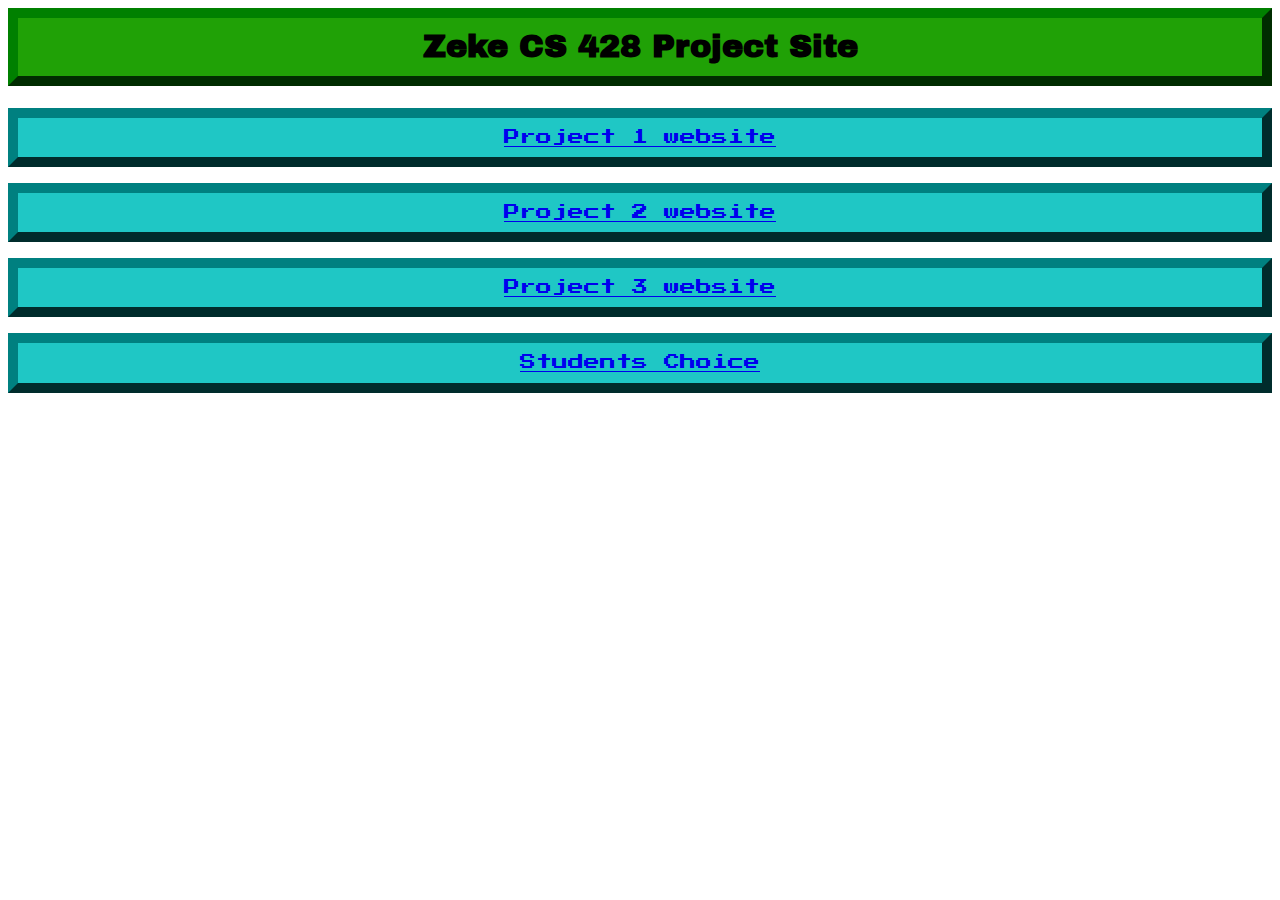
<file: index.html>
<html>
  <head>
    <title>Zeke CS 428</title>
	<link href="css/style.css" rel="stylesheet">
	<link href="https://fonts.googleapis.com/css?family=Archivo+Black|Press+Start+2P&display=swap" rel="stylesheet">
  </head>
  <body>
		<h1 align="center">Zeke CS 428 Project Site</h1>
		<p align="center"> <a href="proj1.html"> Project 1 website </a>
		<p align="center"> <a href="proj2.html"> Project 2 website </a>
		<p align="center"> <a href="proj3.html"> Project 3 website </a>
		<p align="center"> <a href="choice.html"> Students Choice </a></p>
  </body>
</html>
</file>
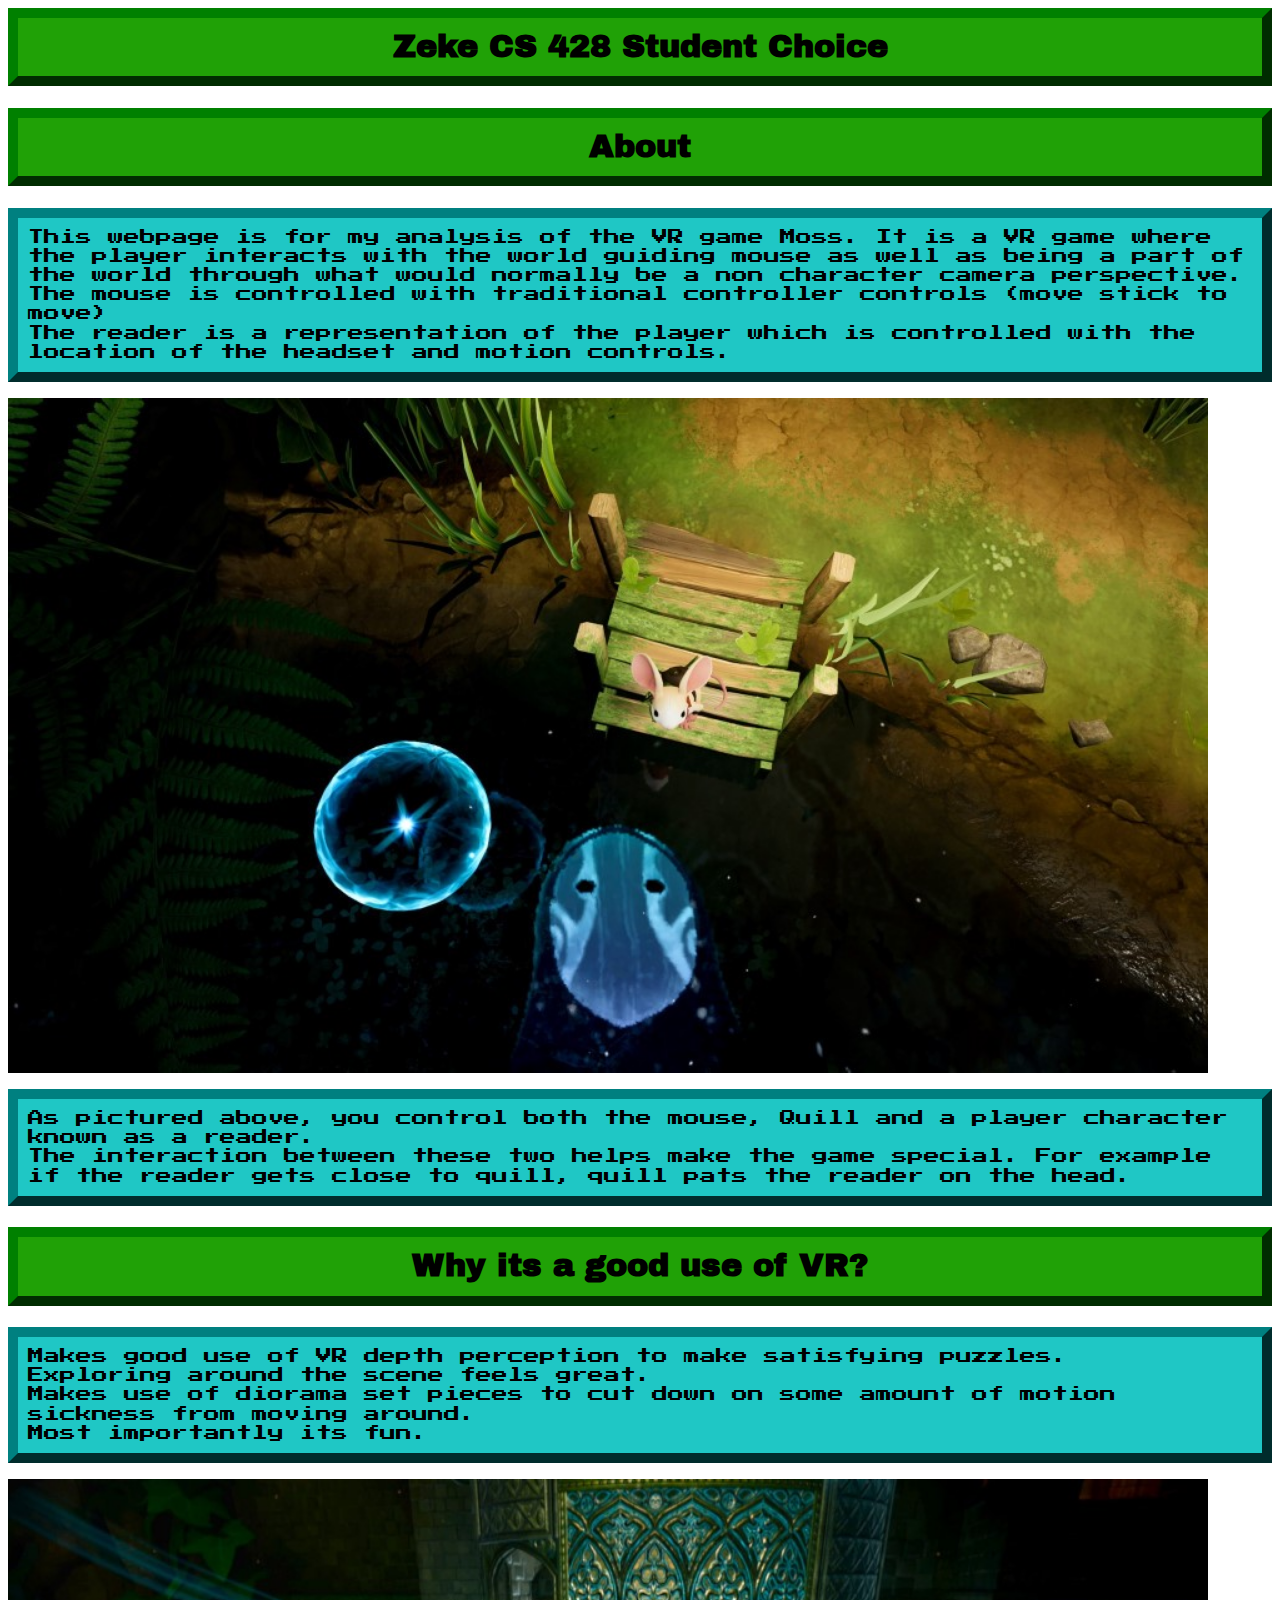
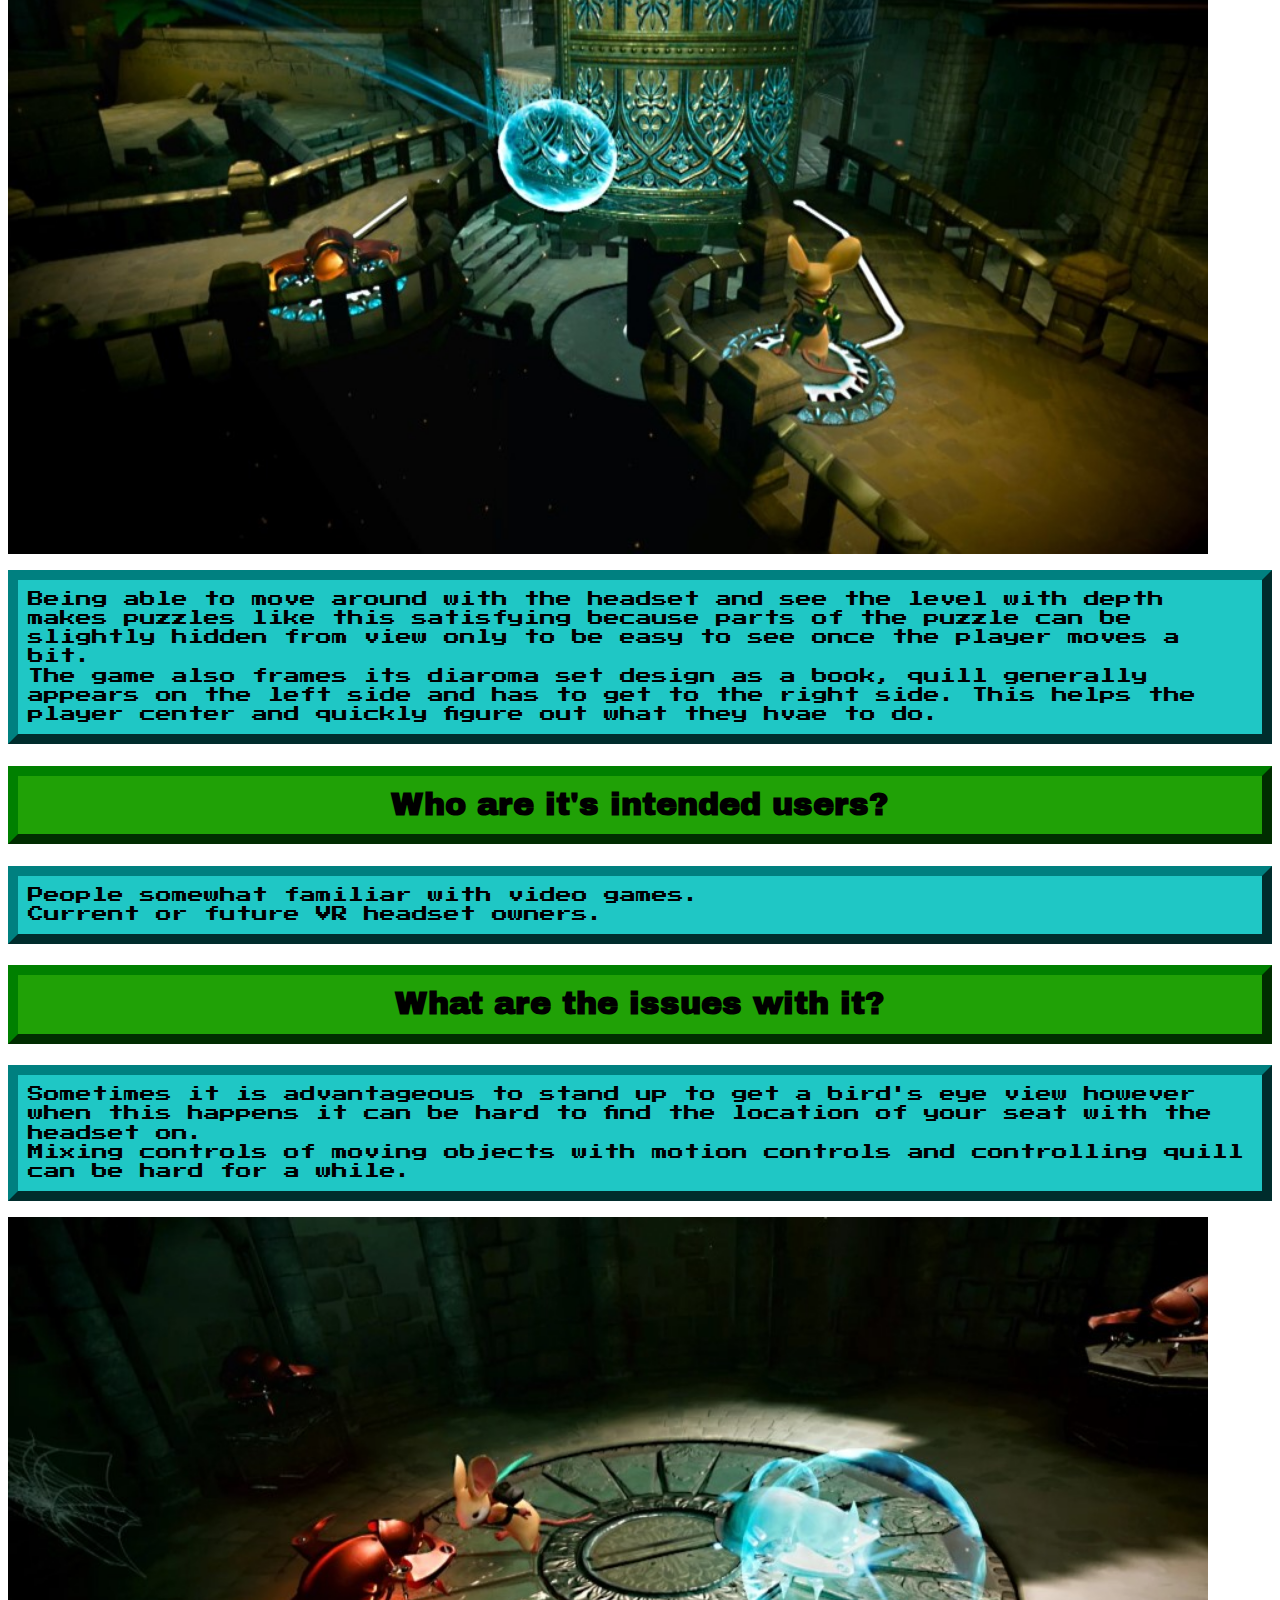
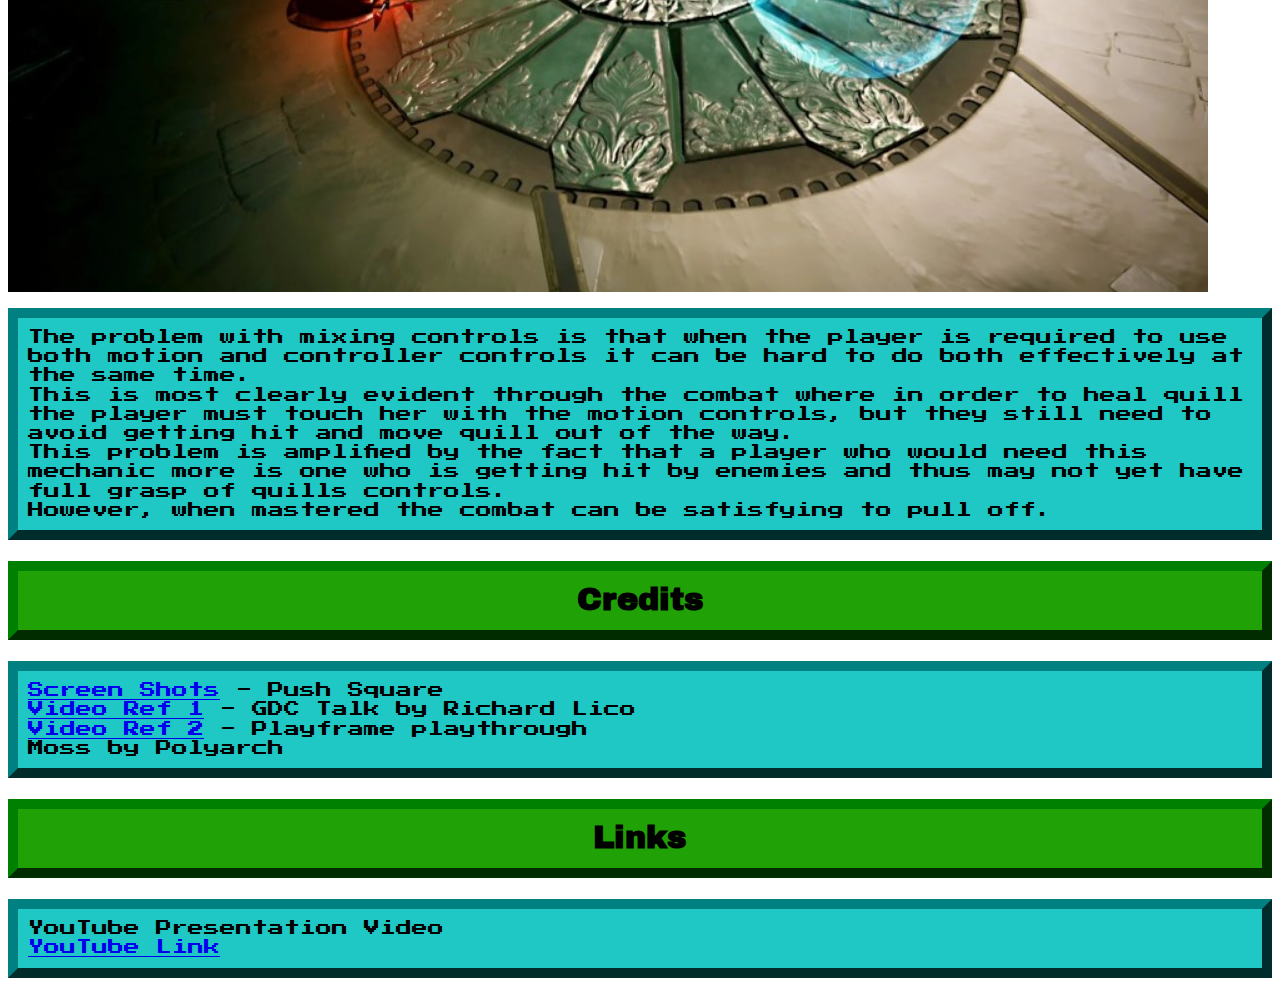
<file: choice.html>
<html>
  <head>
    <title>Student Choice</title>
	<link href="css/proj1.css" rel="stylesheet">
	<link href="https://fonts.googleapis.com/css?family=Archivo+Black|Press+Start+2P&display=swap" rel="stylesheet">
  </head>
  <body>
	<h1 align="center">Zeke CS 428 Student Choice</h1>
	<h1 align="center"> About </h1>
	<p> This webpage is for my analysis of the VR game Moss. It is a VR game where the player interacts with the world guiding mouse as well as being a part of the world through what would normally be a non character camera perspective. <br> 
	The mouse is controlled with traditional controller controls (move stick to move) <br>
	The reader is a representation of the player which is controlled with the location of the headset and motion controls.
 </p>
	
	<img src="Images/Reader.jpg"  width = 1200> <br>
	<p> As pictured above, you control both the mouse, Quill and a player character known as a reader.<br> 
	The interaction between these two helps make the game special. For example if the reader gets close to quill, quill pats the reader on the head. <br>
 </p>
 <h1 align="center"> Why its a good use of VR? </h1>
	<p> Makes good use of VR depth perception to make satisfying puzzles. <br> 
	Exploring around the scene feels great. <br>
	Makes use of diorama set pieces to cut down on some amount of motion sickness from moving around. <br>
	Most importantly its fun.

 </p>
 
 <img src="Images/Puzzle.jpg"  width = 1200> <br>
	<p> Being able to move around with the headset and see the level with depth makes puzzles like this satisfying because parts of the puzzle can be slightly hidden from view only to be easy to see once the player moves a bit.<br> 
	 The game also frames its diaroma set design as a book, quill generally appears on the left side and has to get to the right side. This helps the player center and quickly figure out what they hvae to do. <br>
 </p>
 
 <h1 align="center"> Who are it's intended users?</h1>
 <p>   People somewhat familiar with video games. <br>
 Current or future VR headset owners. 
 </p>
 
 <h1 align="center"> What are the issues with it?</h1>
 <p> Sometimes it is advantageous to stand up to get a bird's eye view however when this happens it can be hard to find the location of your seat with the headset on. 
 <br> 
	Mixing controls of moving objects with motion controls and controlling quill can be hard for a while.
 <br>

 </p>
 
 <img src="Images/Combat.jpg"  width = 1200> <br>
	<p> The problem with mixing controls is that when the player is required to use both motion and controller controls it can be hard to do both effectively at the same time. <br>
	This is most clearly evident through the combat where in order to heal quill the player must touch her with the motion controls, but they still need to avoid getting hit and move quill out of the way. <br>
	This problem is amplified by the fact that a player who would need this mechanic more is one who is getting hit by enemies and thus may not yet have full grasp of quills controls.<br>
	However, when mastered the combat can be satisfying to pull off.
 </p>
 
 <h1 align="center">Credits</h1>
	
	<p> 
	<a href="https://www.pushsquare.com/games/ps4/moss/screenshots
">Screen Shots</a> - Push Square <br>
<a href="https://youtu.be/u3CzLVpuE4k
">Video Ref 1</a> - GDC Talk by Richard Lico <br>
	<a href="https://www.youtube.com/playlist?list=PLvFQJa1XAXzzG-rWFlzu_O_2N9OgglHrE
">Video Ref 2</a> - Playframe playthrough <br>
	Moss by Polyarch
	</p>
	
	
	<h1 align="center"> Links</h1>
	<p> 
	YouTube Presentation Video <br>
	<a href="https://youtu.be/fUV-u39lheU">YouTube Link </a><br>
	</p>
	<!-- 
	<img src="Images/Ground1.png" width = 1200></p>
	
	<p> The playset includes a button for animation change as well as collision to interact with red balls. <br>
	<img src="Images/Playset2.png"  width = 1200>
	</p>
	<p> Also included is a representaion of my table for the balls to interact with and fall off of. <br>
	<img src="Images/Playset3.png"  width = 1200>
	</p>
	<p>
	The Ground model is scaled to be real life size so someone can travel with the camera and look around. <br>
	<img src="Images/Ground1.png"  width = 1200>
	</p>
	
	<p>
	Here is a view from over the sholder of the charater. <br>
	<img src="Images/Ground2.png"  width = 1200>
	</p>
	<p>  
	Finally here is an image showing the weakness of the tech as it is unable to know about the couch in my room and thus places the table on top of it when it should really go behind it.
	<img src="Images/Ground3.png"  width = 1200> 
	</p>
	<h1 align="center">Credits</h1>
	
	<p> 
	<a href="https://assetstore.unity.com/packages/3d/props/furniture/table-162871">Table</a> - MASH Virtual<br>
	<a href="https://assetstore.unity.com/packages/3d/props/electronics/keyboard-adjustable-colors-154305">Keyboard</a> - Meshroom<br>
	<a href="https://assetstore.unity.com/packages/3d/environments/low-poly-office-props-lite-131438">Laptop and Phone</a> - RRFrelance/PiXelBurner<br>
	<a href="https://assetstore.unity.com/packages/3d/props/furniture/colorable-office-chair-104874">Chair</a> - Azusa<br>
	<a href="https://assetstore.unity.com/packages/3d/props/office-supplies-low-poly-105519">Pencil, Paper, Stapler, Sticky Notes and Calculator</a> - Sten Ulfsson<br>
	<a href="http://soundbible.com/358-Typing-On-Computer-Keyboard.html">Keyboard Typing Sound</a> - Soundbible<br>
	</p>
	
	
	<h1 align="center"> Links</h1>
	<p> 
	Proejct with Instructions on how to build using GitHub in readme<br>
	<a href="https://github.com/RunningMonkeys/VRARProject2Zeke">GitHub Link</a> <br>
	YouTube Presentation Video <br>
	<a href="https://youtu.be/z6eBF77NHfU">YouTube Link </a><br>
	Paper on AR Future Tech <br>
	<a href="https://docs.google.com/document/d/1PVQyr6VpIr07WF2Qje7GPutCAmUoY0e-po2HKajxCZ4/edit?usp=sharing">Paper Link</a>
	</p>
	 -->
  </body>
</html>
</file>
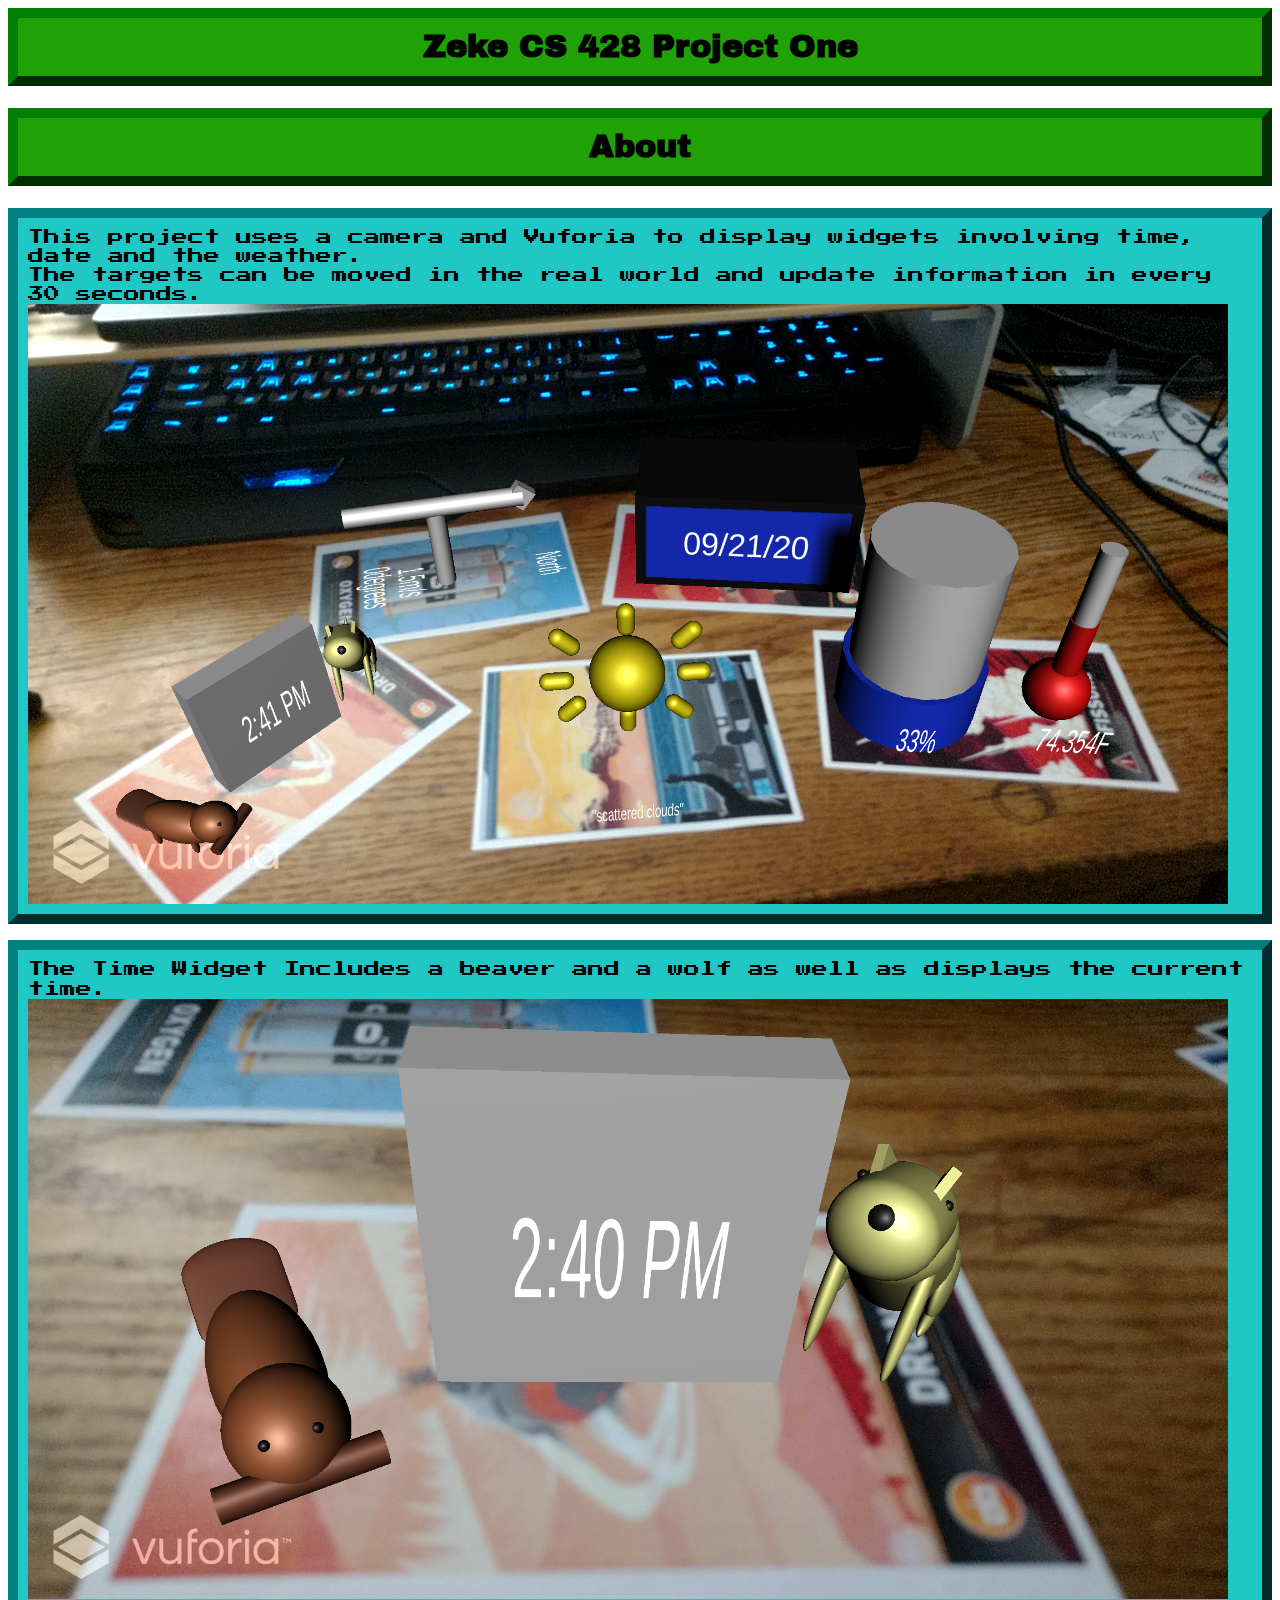
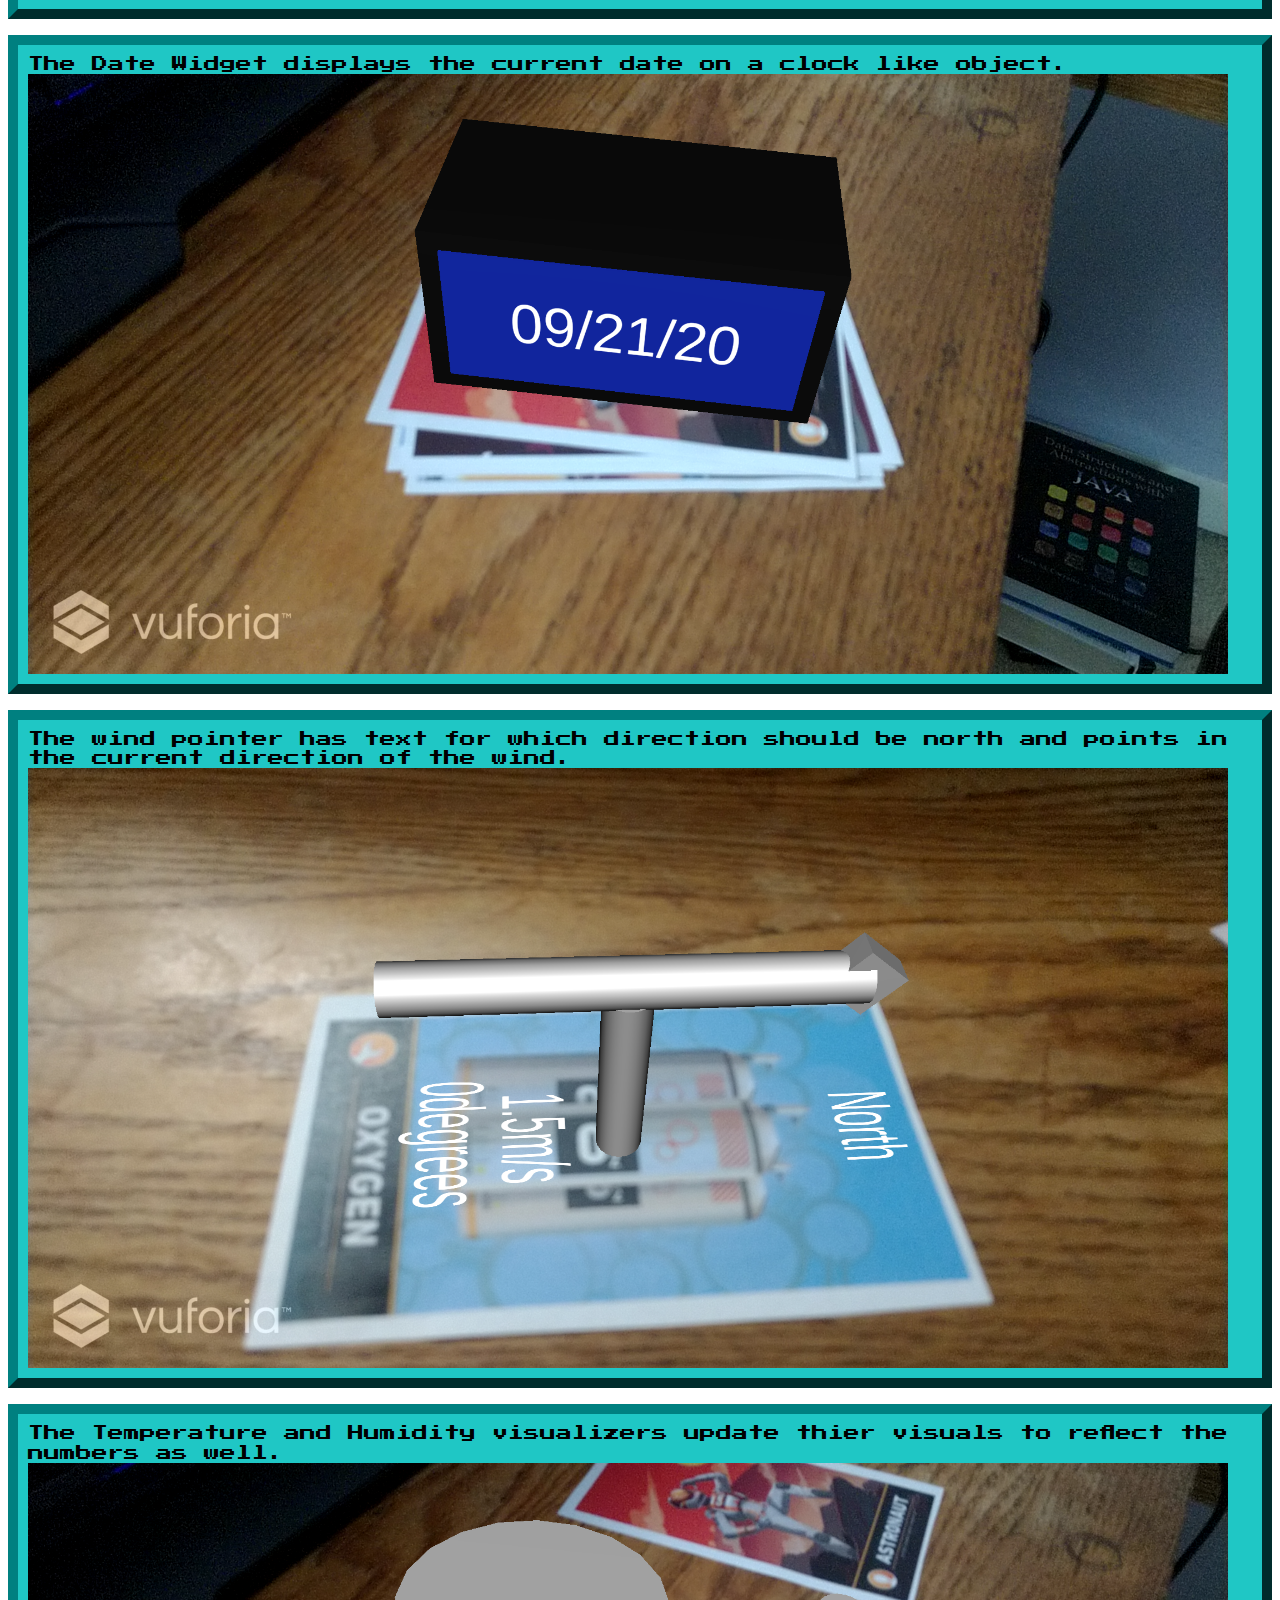
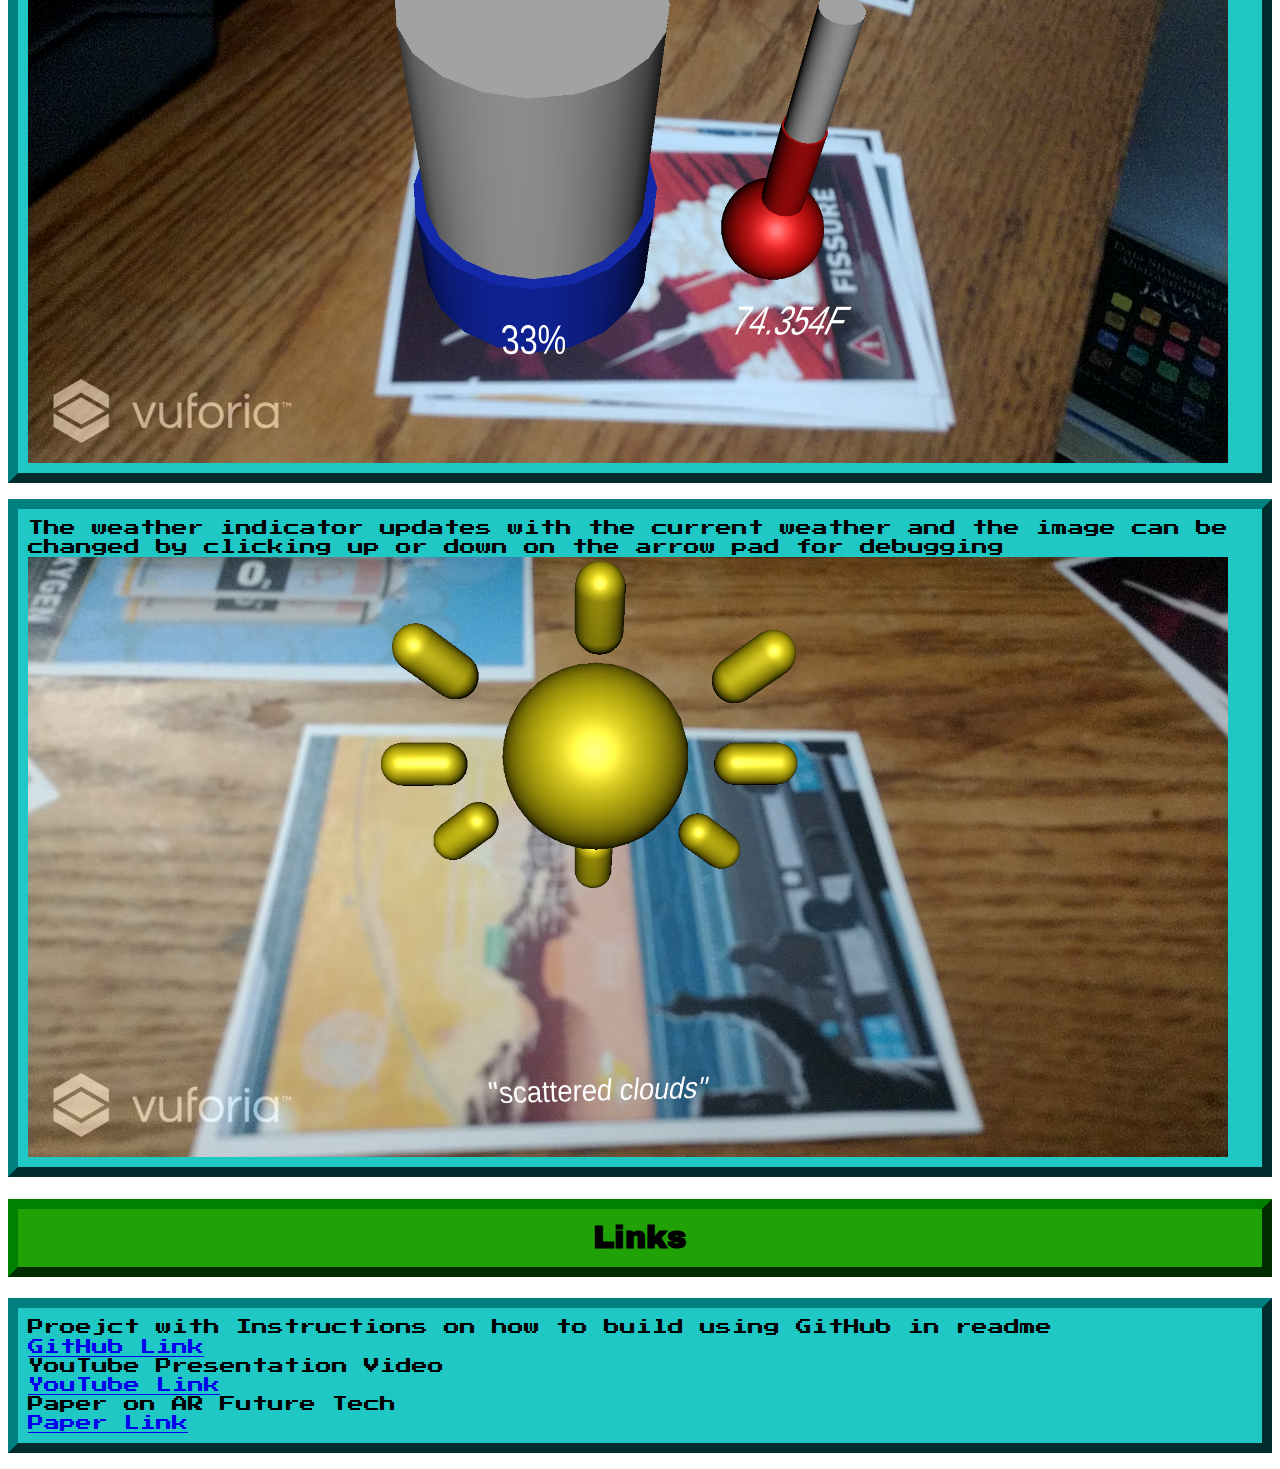
<file: proj1.html>
<html>
  <head>
    <title>Project 1</title>
	<link href="css/proj1.css" rel="stylesheet">
	<link href="https://fonts.googleapis.com/css?family=Archivo+Black|Press+Start+2P&display=swap" rel="stylesheet">
  </head>
  <body>
	<h1 align="center">Zeke CS 428 Project One</h1>
	<h1 align="center"> About </h1>
	<p> This project uses a camera and Vuforia to display widgets involving time, date and the weather.<br>
	The targets can be moved in the real world and update information in every 30 seconds. <br>
	<img src="Images/P1Full.png"  width = 1200> </p>
	
	<p> The Time Widget Includes a beaver and a wolf as well as displays the current time. <br>
	<img src="Images/P1Time.png"  width = 1200>
	</p>
	<p> The Date Widget displays the current date on a clock like object. <br>
	<img src="Images/P1Date.png"  width = 1200>
	</p>
	<p>
	The wind pointer has text for which direction should be north and points in the current direction of the wind. <br>
	<img src="Images/P1Wind.png"  width = 1200>
	</p>
	
	<p>
	The Temperature and Humidity visualizers update thier visuals to reflect the numbers as well. <br>
	<img src="Images/P1Temp.png"  width = 1200>
	</p>
	<p>  
	The weather indicator updates with the current weather and the image can be changed by clicking up or down on the arrow pad for debugging <br>
	<img src="Images/P1Weather.png"  width = 1200> 
	</p>
	<h1 align="center"> Links</h1>
	<p> 
	Proejct with Instructions on how to build using GitHub in readme<br>
	<a href="https://github.com/RunningMonkeys/VRARProject1">GitHub Link</a> <br>
	YouTube Presentation Video <br>
	<a href="https://youtu.be/V1XHRbq5IhE">YouTube Link </a><br>
	Paper on AR Future Tech <br>
	<a href="https://docs.google.com/document/d/1RtFzJqRYB8LlMvBd8REB9nA9xS2meZ5mbyk4J8yyqnQ/edit?usp=sharing">Paper Link</a>
	</p>
  </body>
</html>
</file>
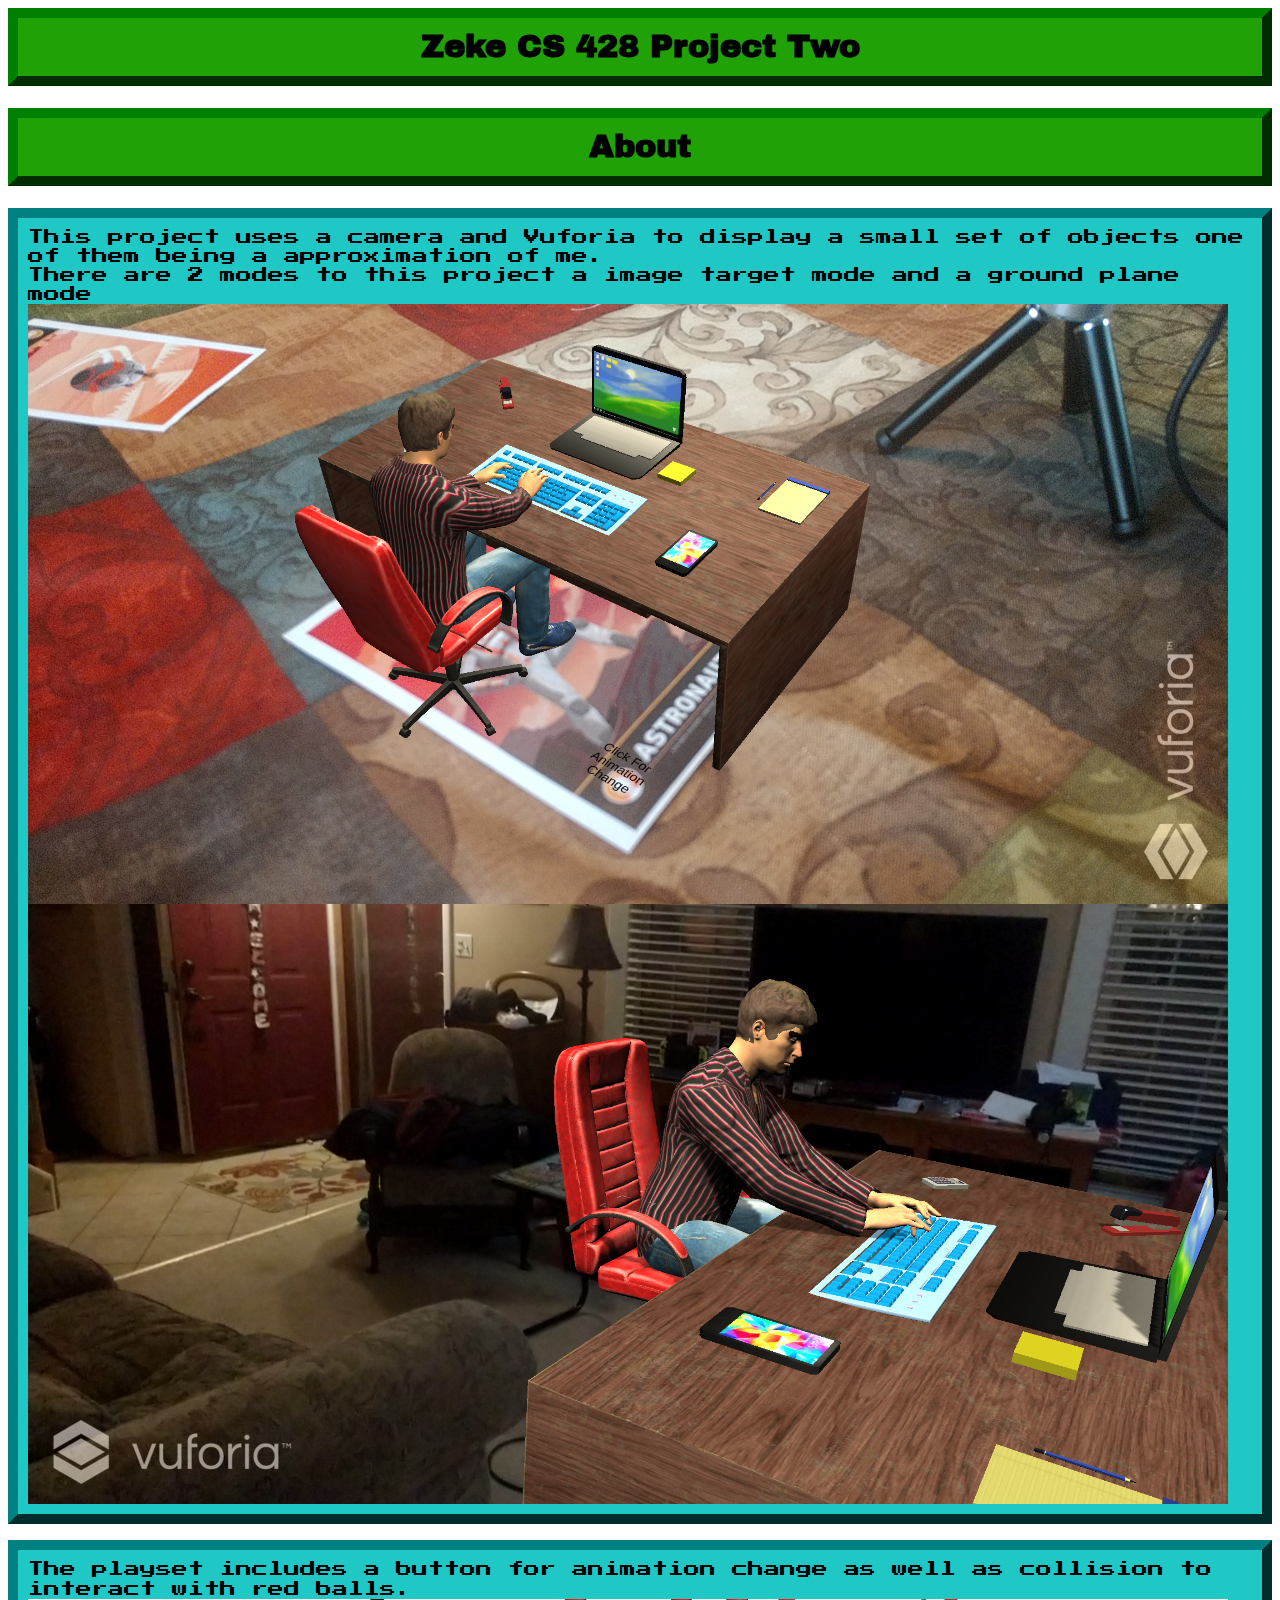
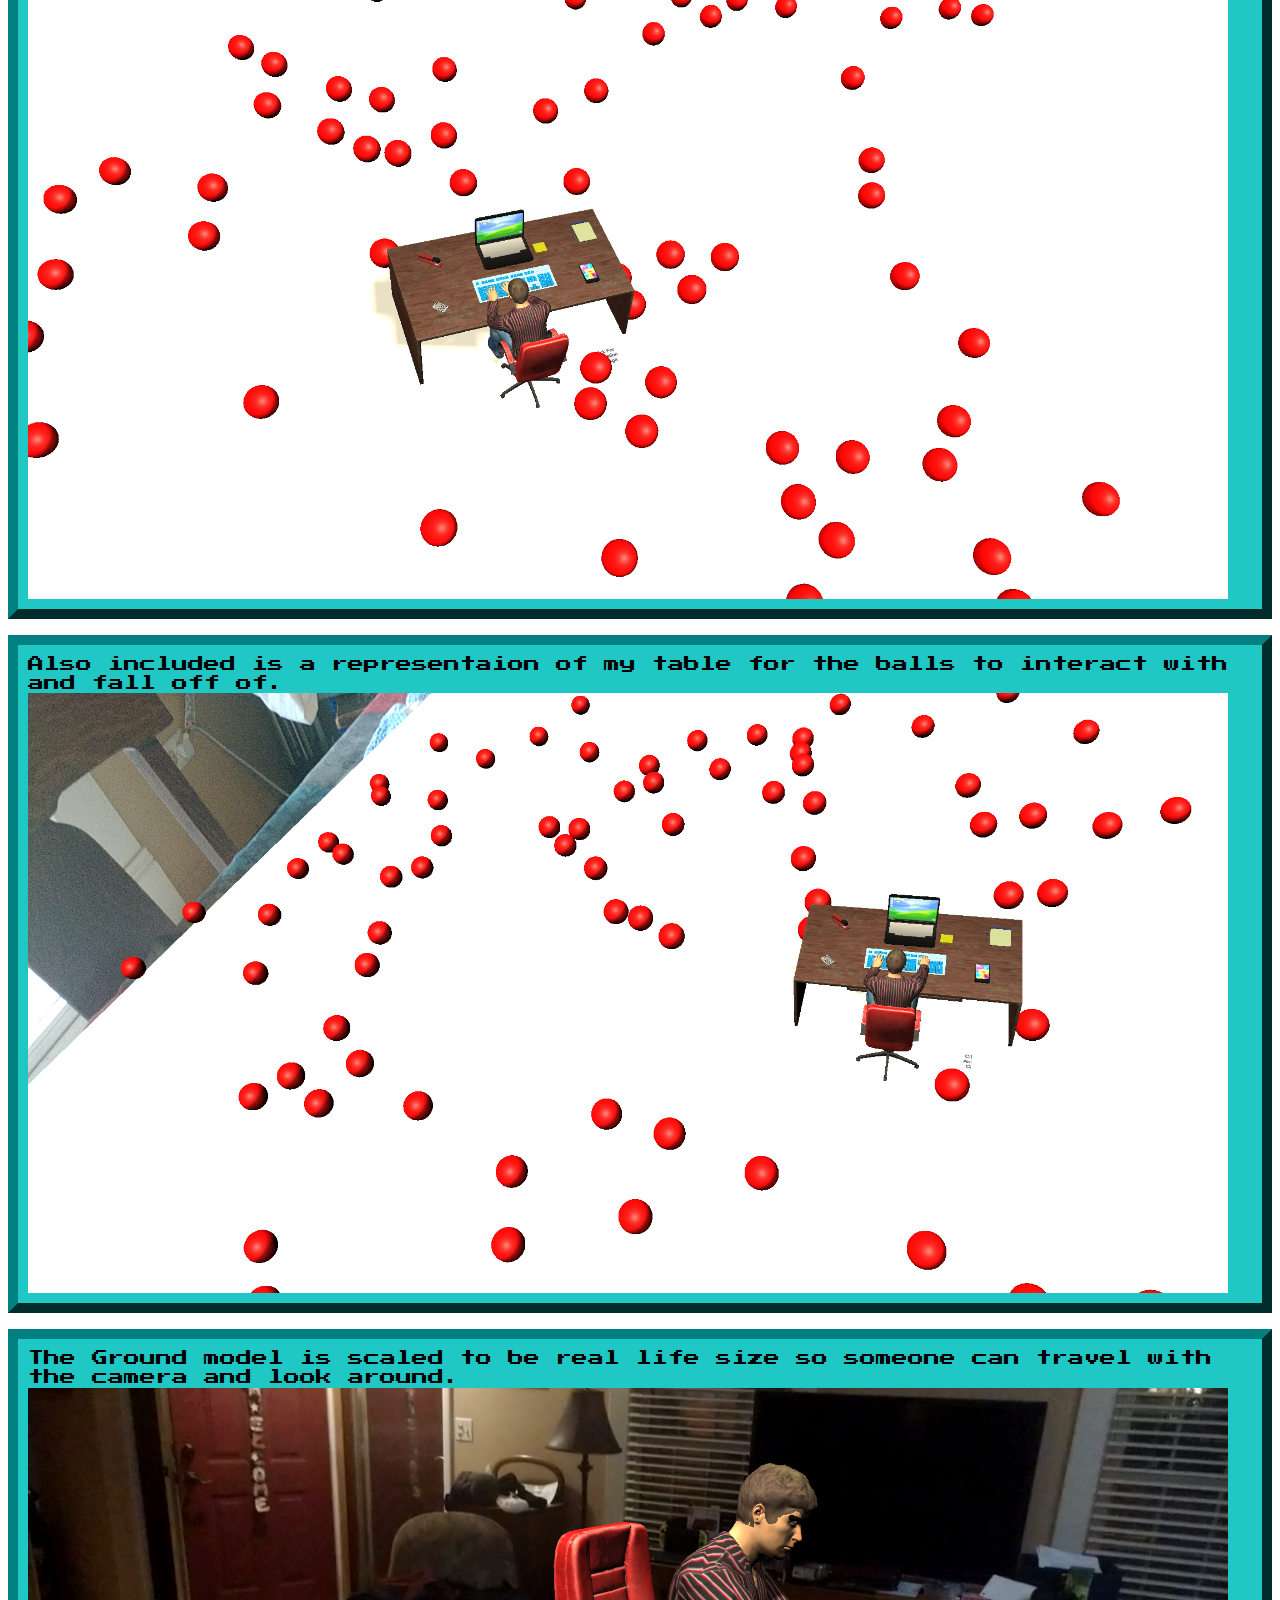
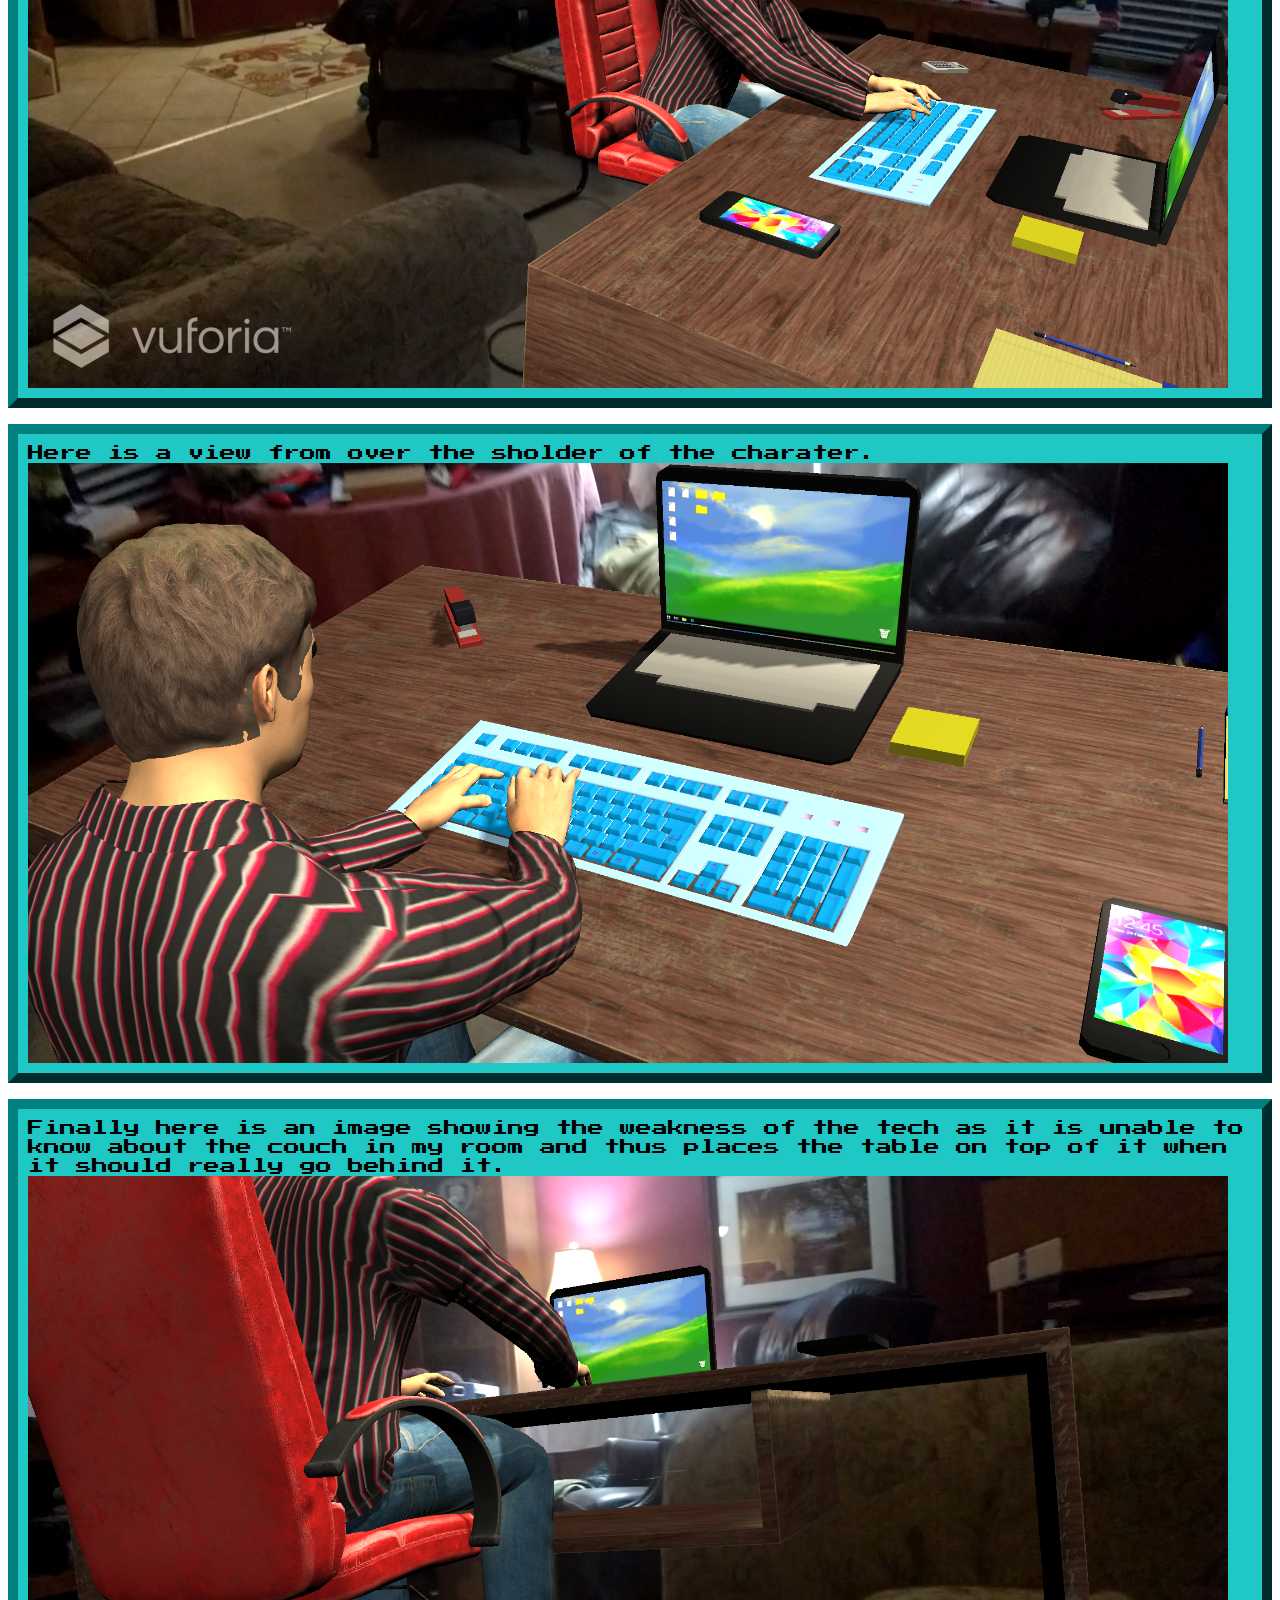
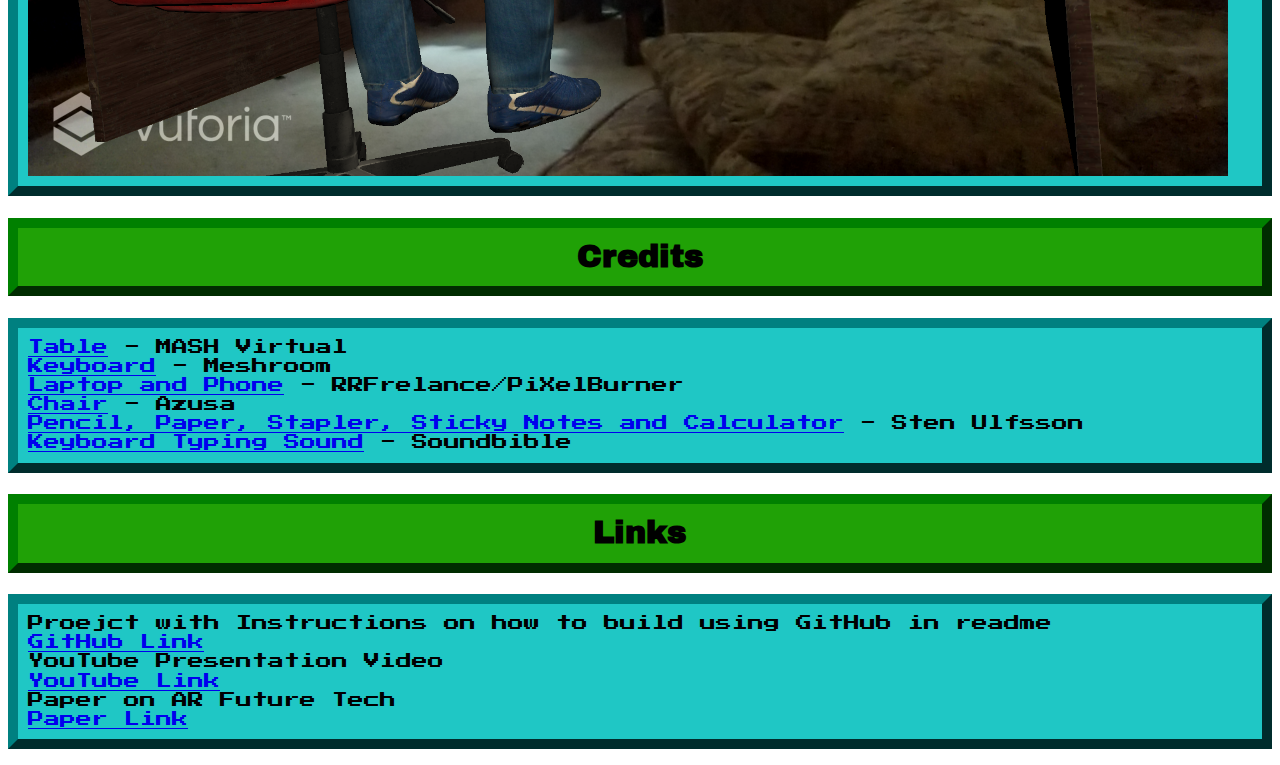
<file: proj2.html>
<html>
  <head>
    <title>Project 2</title>
	<link href="css/proj1.css" rel="stylesheet">
	<link href="https://fonts.googleapis.com/css?family=Archivo+Black|Press+Start+2P&display=swap" rel="stylesheet">
  </head>
  <body>
	<h1 align="center">Zeke CS 428 Project Two</h1>
	<h1 align="center"> About </h1>
	<p> This project uses a camera and Vuforia to display a small set of objects one of them being a approximation of me.<br>
	There are 2 modes to this project a image target mode and a ground plane mode <br>
	<img src="Images/Playset1.png"  width = 1200> <br>
	<img src="Images/Ground1.png" width = 1200></p>
	
	<p> The playset includes a button for animation change as well as collision to interact with red balls. <br>
	<img src="Images/Playset2.png"  width = 1200>
	</p>
	<p> Also included is a representaion of my table for the balls to interact with and fall off of. <br>
	<img src="Images/Playset3.png"  width = 1200>
	</p>
	<p>
	The Ground model is scaled to be real life size so someone can travel with the camera and look around. <br>
	<img src="Images/Ground1.png"  width = 1200>
	</p>
	
	<p>
	Here is a view from over the sholder of the charater. <br>
	<img src="Images/Ground2.png"  width = 1200>
	</p>
	<p>  
	Finally here is an image showing the weakness of the tech as it is unable to know about the couch in my room and thus places the table on top of it when it should really go behind it.
	<img src="Images/Ground3.png"  width = 1200> 
	</p>
	<h1 align="center">Credits</h1>
	
	<p> 
	<a href="https://assetstore.unity.com/packages/3d/props/furniture/table-162871">Table</a> - MASH Virtual<br>
	<a href="https://assetstore.unity.com/packages/3d/props/electronics/keyboard-adjustable-colors-154305">Keyboard</a> - Meshroom<br>
	<a href="https://assetstore.unity.com/packages/3d/environments/low-poly-office-props-lite-131438">Laptop and Phone</a> - RRFrelance/PiXelBurner<br>
	<a href="https://assetstore.unity.com/packages/3d/props/furniture/colorable-office-chair-104874">Chair</a> - Azusa<br>
	<a href="https://assetstore.unity.com/packages/3d/props/office-supplies-low-poly-105519">Pencil, Paper, Stapler, Sticky Notes and Calculator</a> - Sten Ulfsson<br>
	<a href="http://soundbible.com/358-Typing-On-Computer-Keyboard.html">Keyboard Typing Sound</a> - Soundbible<br>
	</p>
	
	
	<h1 align="center"> Links</h1>
	<p> 
	Proejct with Instructions on how to build using GitHub in readme<br>
	<a href="https://github.com/RunningMonkeys/VRARProject2Zeke">GitHub Link</a> <br>
	YouTube Presentation Video <br>
	<a href="https://youtu.be/z6eBF77NHfU">YouTube Link </a><br>
	Paper on AR Future Tech <br>
	<a href="https://docs.google.com/document/d/1PVQyr6VpIr07WF2Qje7GPutCAmUoY0e-po2HKajxCZ4/edit?usp=sharing">Paper Link</a>
	</p>
  </body>
</html>
</file>
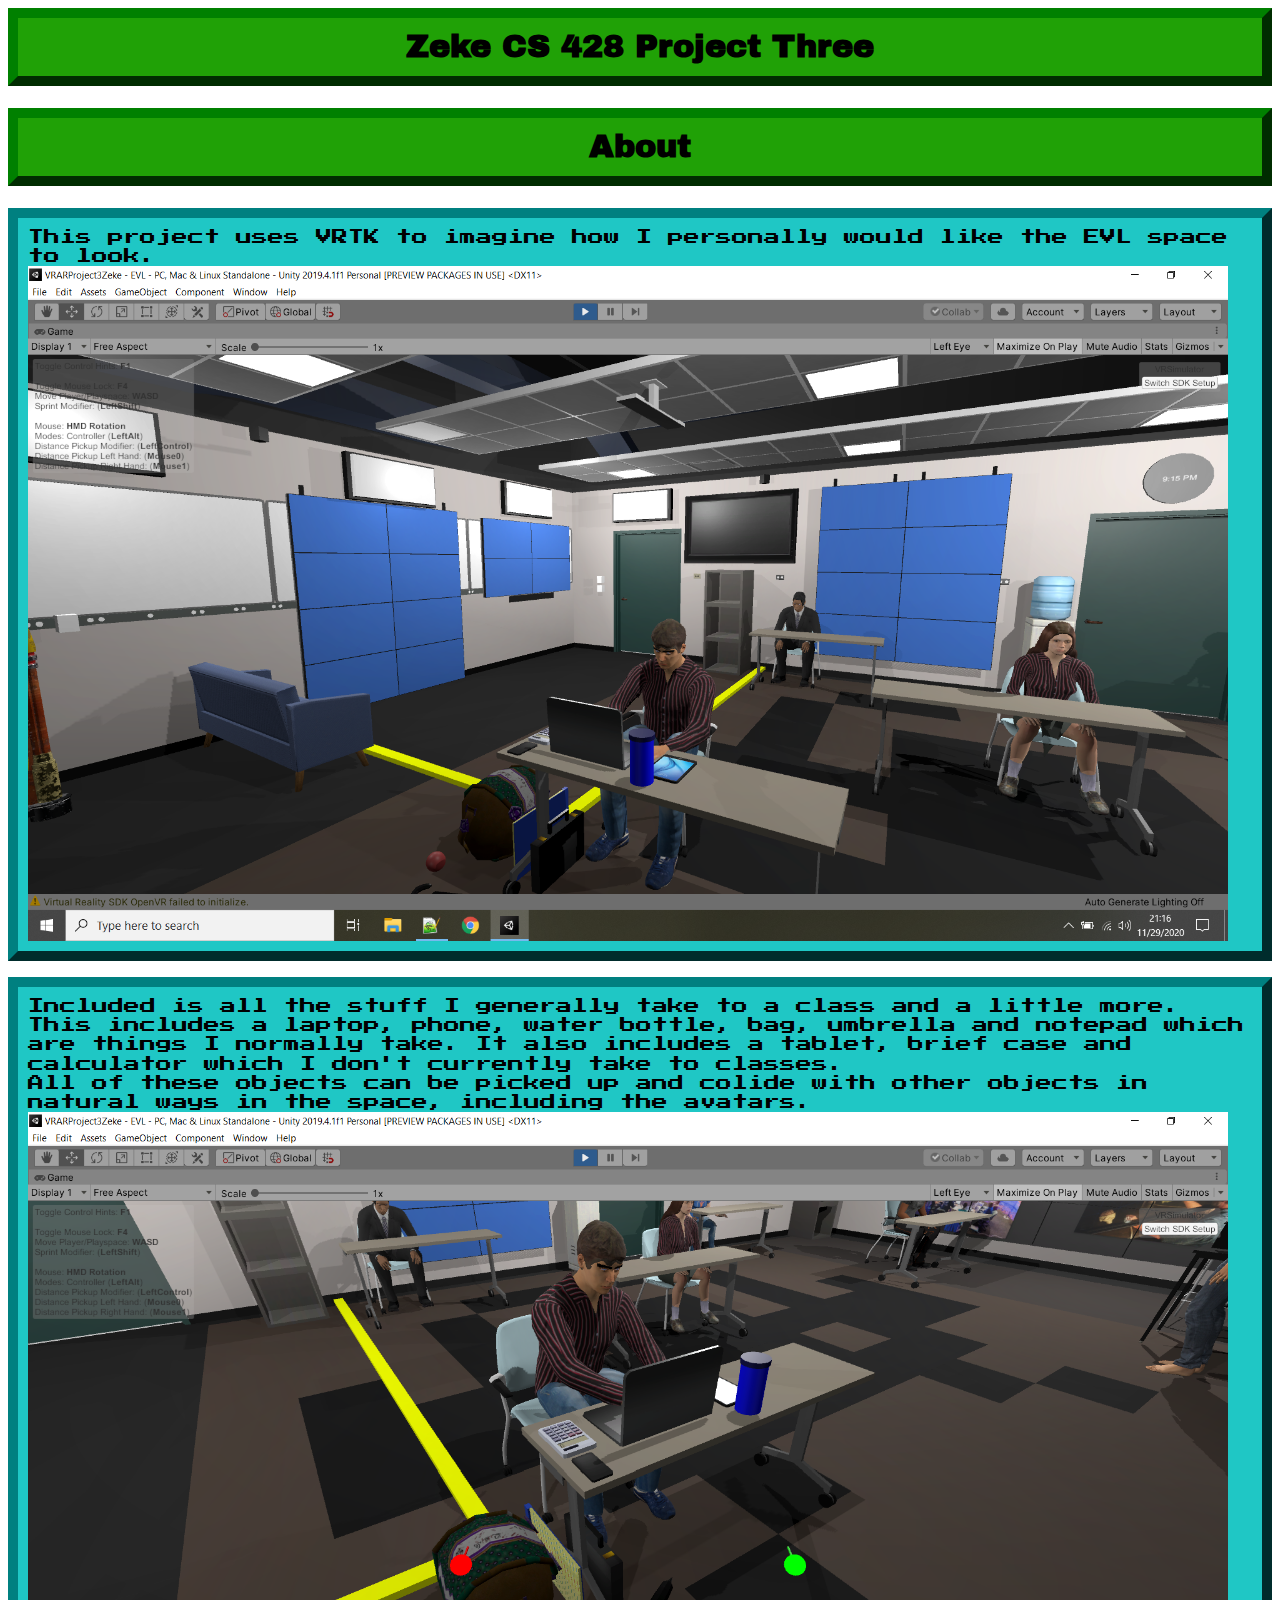
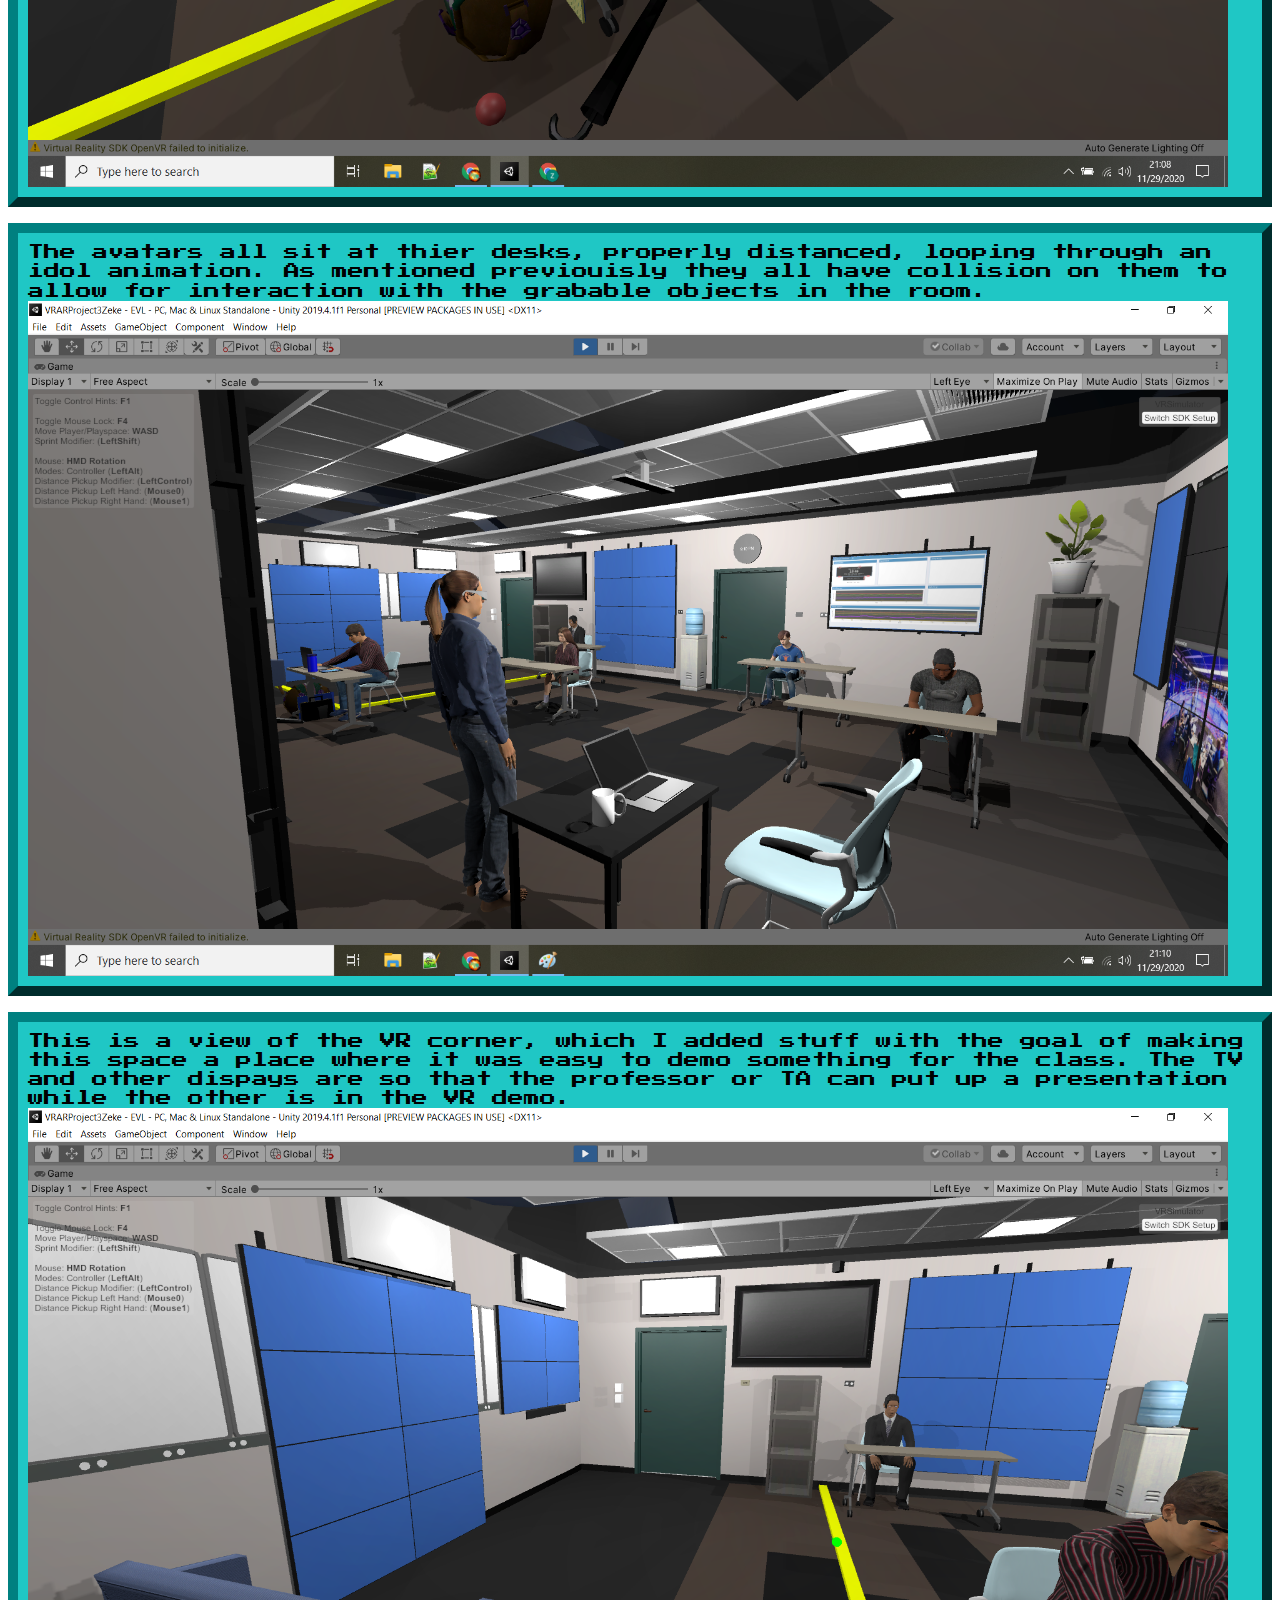
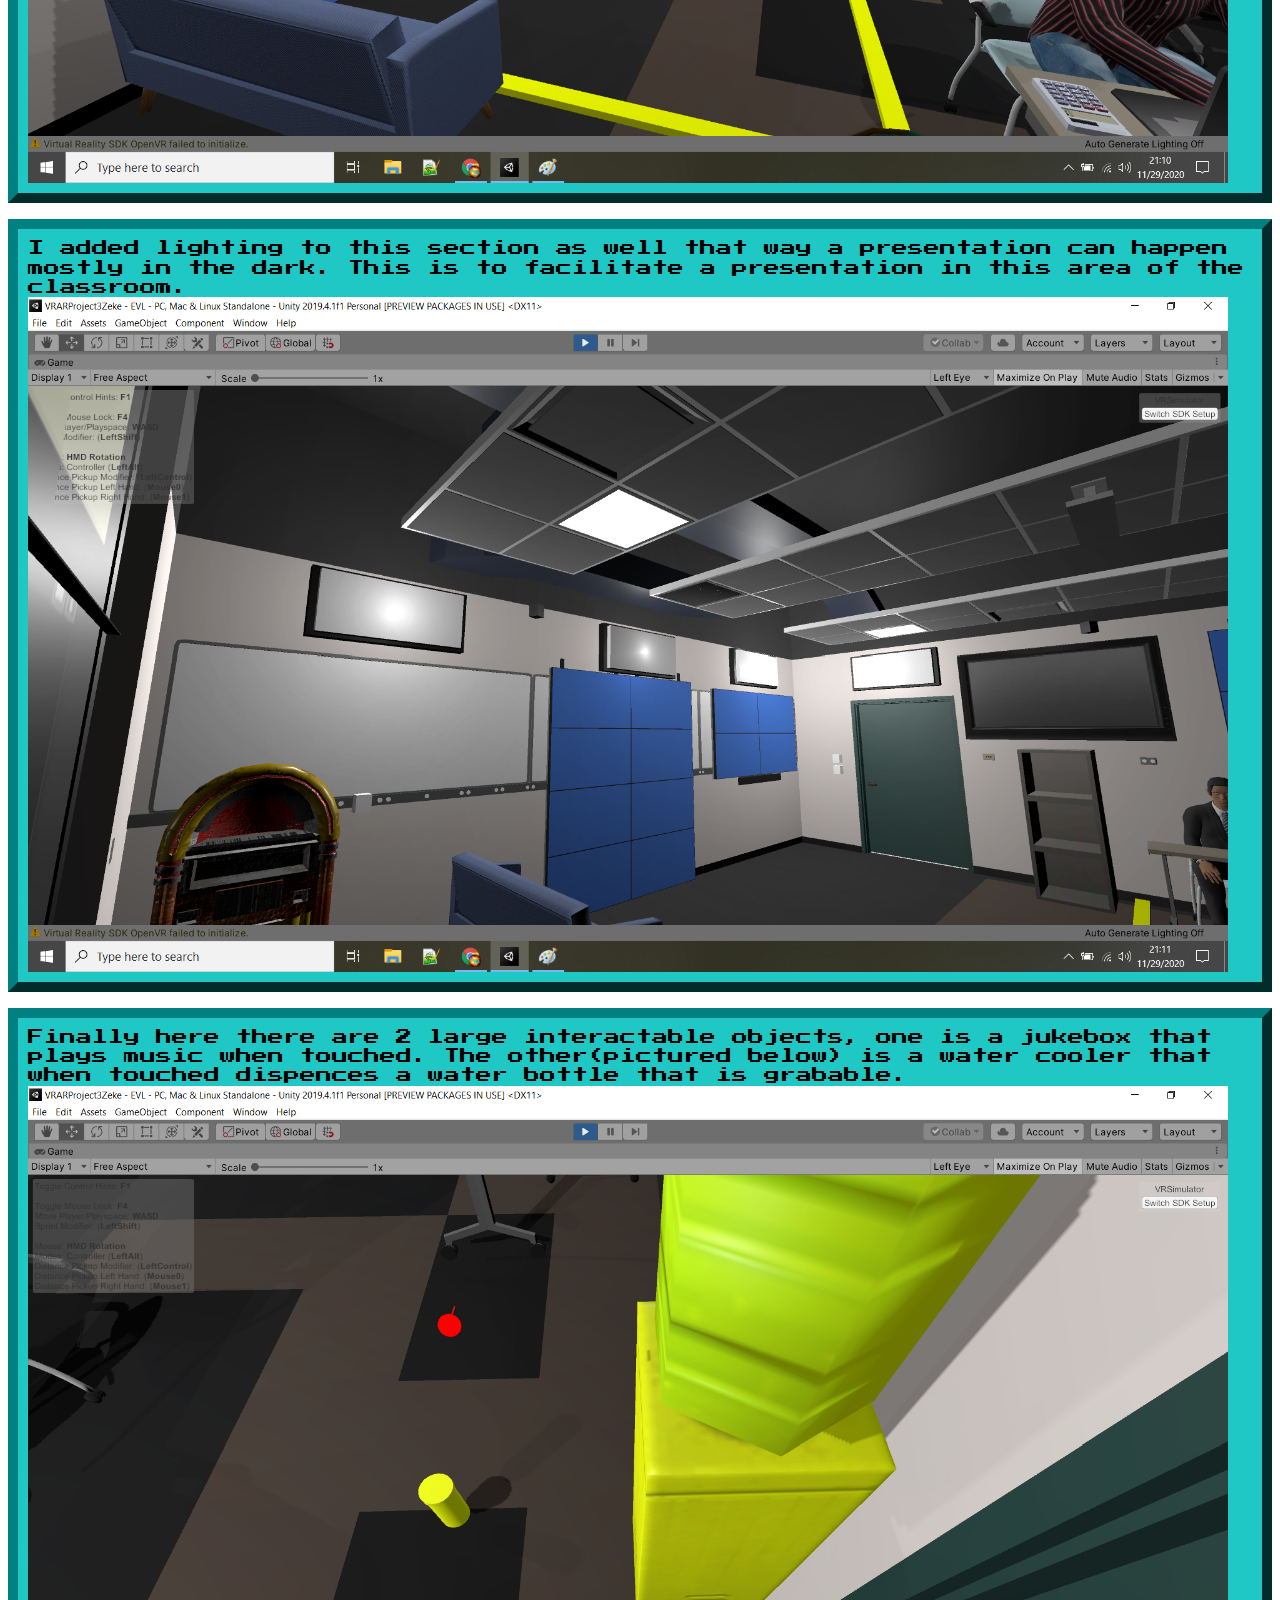
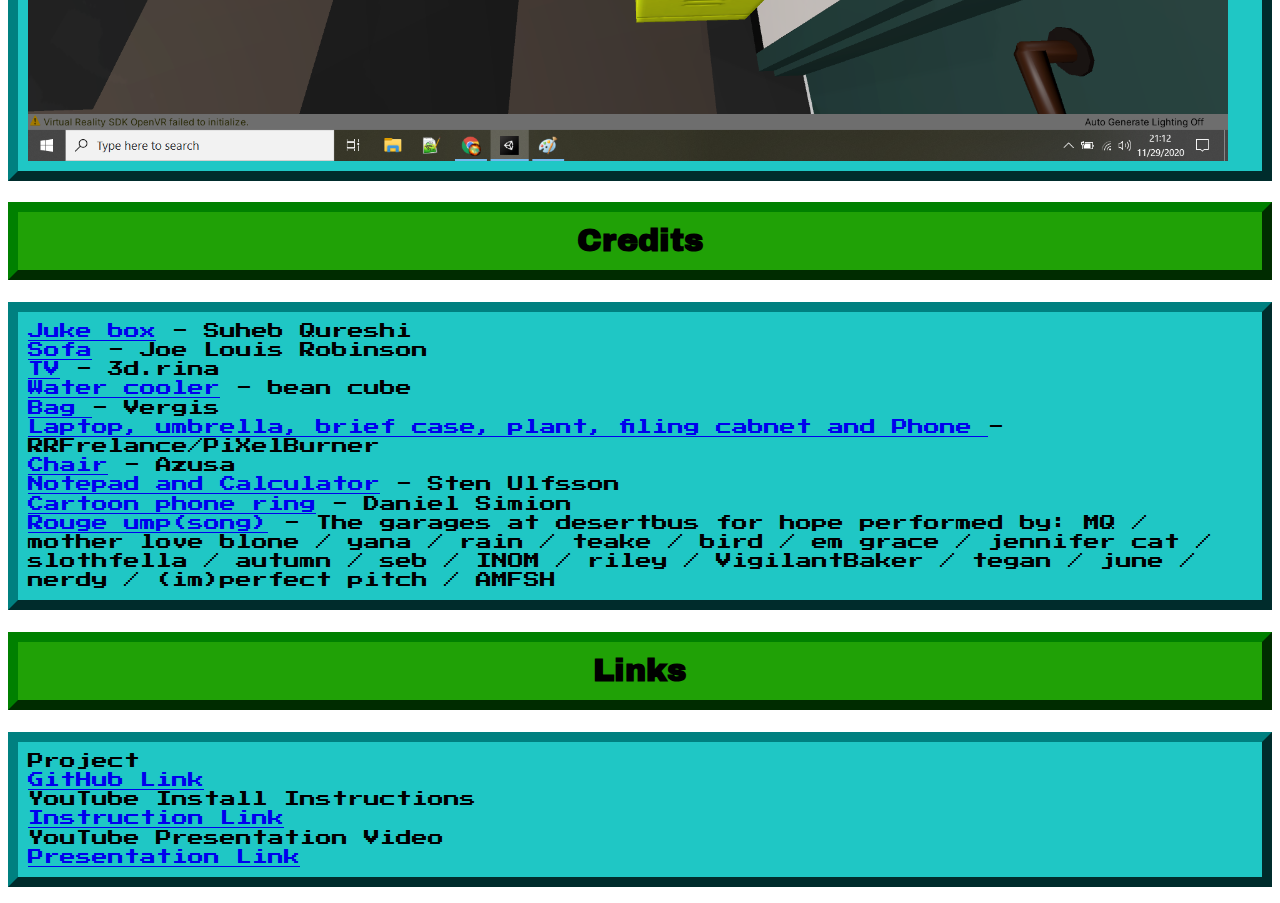
<file: proj3.html>
<html>
  <head>
    <title>Project 3</title>
	<link href="css/proj1.css" rel="stylesheet">
	<link href="https://fonts.googleapis.com/css?family=Archivo+Black|Press+Start+2P&display=swap" rel="stylesheet">
  </head>
  <body>
	<h1 align="center">Zeke CS 428 Project Three</h1>
	<h1 align="center"> About </h1>
	<p> This project uses VRTK to imagine how I personally would like the EVL space to look. <br>
	<img src="Images/Overview.png"  width = 1200> <br>
	</p>
	
	<p> Included is all the stuff I generally take to a class and a little more. This includes a laptop, phone, water bottle, bag, umbrella and notepad which are things I normally take. It also includes a tablet, brief case and calculator which I don't currently take to classes.	<br>
	All of these objects can be picked up and colide with other objects in natural ways in the space, including the avatars. <br>
	<img src="Images/ZekeDesk.png"  width = 1200>
	</p>
	<p> The avatars all sit at thier desks, properly distanced, looping through an idol animation. As mentioned previouisly they all have collision on them to allow for interaction with the grabable objects in the room. <br>
	<img src="Images/Avatars.png"  width = 1200>
	</p>
	<p>
	This is a view of the VR corner, which I added stuff with the goal of making this space a place where it was easy to demo something for the class. The TV and other dispays are so that the professor or TA can put up a presentation while the other is in the VR demo. <br>
	<img src="Images/VRCorner.png"  width = 1200>
	</p>
	
	<p>
	I added lighting to this section as well that way a presentation can happen mostly in the dark. This is to facilitate a presentation in this area of the classroom.  <br>
	<img src="Images/Lighting.png"  width = 1200>
	</p>
	<p>  
	Finally here there are 2 large interactable objects, one is a jukebox that plays music when touched. The other(pictured below) is a water cooler that when touched dispences a water bottle that is grabable. <br>
	<img src="Images/Cooler.png"  width = 1200> 
	</p>
	<h1 align="center">Credits</h1>



	<p> 
	<a href="https://assetstore.unity.com/packages/3d/props/electronics/jukebox-music-player-152930">Juke box</a> - Suheb Qureshi<br>
	<a href="https://assetstore.unity.com/packages/3d/props/furniture/modern-minimalist-sofa-136398">Sofa</a> - Joe Louis Robinson<br>
	<a href="https://assetstore.unity.com/packages/3d/props/electronics/wall-tvset-8468">TV</a> - 3d.rina <br>
	<a href="https://assetstore.unity.com/packages/3d/props/water-cooler-mobile-69787">Water cooler</a> - bean cube <br>
	<a href="https://assetstore.unity.com/packages/3d/props/lowpoly-fantasy-bags-156997">Bag </a> - Vergis<br>
	<a href="https://assetstore.unity.com/packages/3d/environments/low-poly-office-props-lite-131438">Laptop, umbrella, brief case, plant, filing cabnet and Phone </a> - RRFrelance/PiXelBurner<br>
	<a href="https://assetstore.unity.com/packages/3d/props/furniture/colorable-office-chair-104874">Chair</a> - Azusa<br>
	<a href="https://assetstore.unity.com/packages/3d/props/office-supplies-low-poly-105519">Notepad and Calculator</a> - Sten Ulfsson<br>
	<a href="http://soundbible.com/2189-Cartoon-Phone-Ring.html">Cartoon phone ring</a> - Daniel Simion<br>
	<a href="https://thegarages.bandcamp.com/album/live-desert-bus-for-hope">Rouge ump(song)</a> - The garages at desertbus for hope performed by: MQ / mother love blone / yana / rain / teake / bird / em grace / jennifer cat / slothfella / autumn / seb / INOM / riley / VigilantBaker / tegan / june / nerdy / (im)perfect pitch / AMFSH
<br>
	</p>
	
	
	<h1 align="center"> Links</h1>
	<p> 
	Project<br>
	<a href="https://github.com/RunningMonkeys/VRARProject3Zeke">GitHub Link</a> <br>
	YouTube Install Instructions <br>
	<a href="https://youtu.be/deg2p9nnd9g">Instruction Link </a><br>
	YouTube Presentation Video <br>
	<a href="https://youtu.be/7LzMLlhfcV8"> Presentation Link </a><br>
	</p>
  </body>
</html>
</file>
<file: css/style.css>
body{
	
	
}

h1{
	border-width: 10px;
	border-style: outset;
	border-color: green;
	padding: 10px 10px 10px 10px;
	font-family: 'Archivo Black', sans-serif;
	color: Black;
	background-color:#20a106;
	line-height: 1.2;
}

p {
	border-width: 10px;
	border-style: outset;
	border-color: teal;
	padding: 10px 10px 10px 10px;
	font-family: 'Press Start 2P', cursive;
	color: black;
	background-color:#1FC7C5;
	line-height: 1.2;
}
</file>
<file: css/proj1.css>
body{
	
	
}

h1{
	border-width: 10px;
	border-style: outset;
	border-color: green;
	padding: 10px 10px 10px 10px;
	font-family: 'Archivo Black', sans-serif;
	color: Black;
	background-color:#20a106;
	line-height: 1.2;
}

p {
	border-width: 10px;
	border-style: outset;
	border-color: teal;
	padding: 10px 10px 10px 10px;
	font-family: 'Press Start 2P', cursive;
	color: black;
	background-color:#1FC7C5;
	line-height: 1.2;
}
</file>
